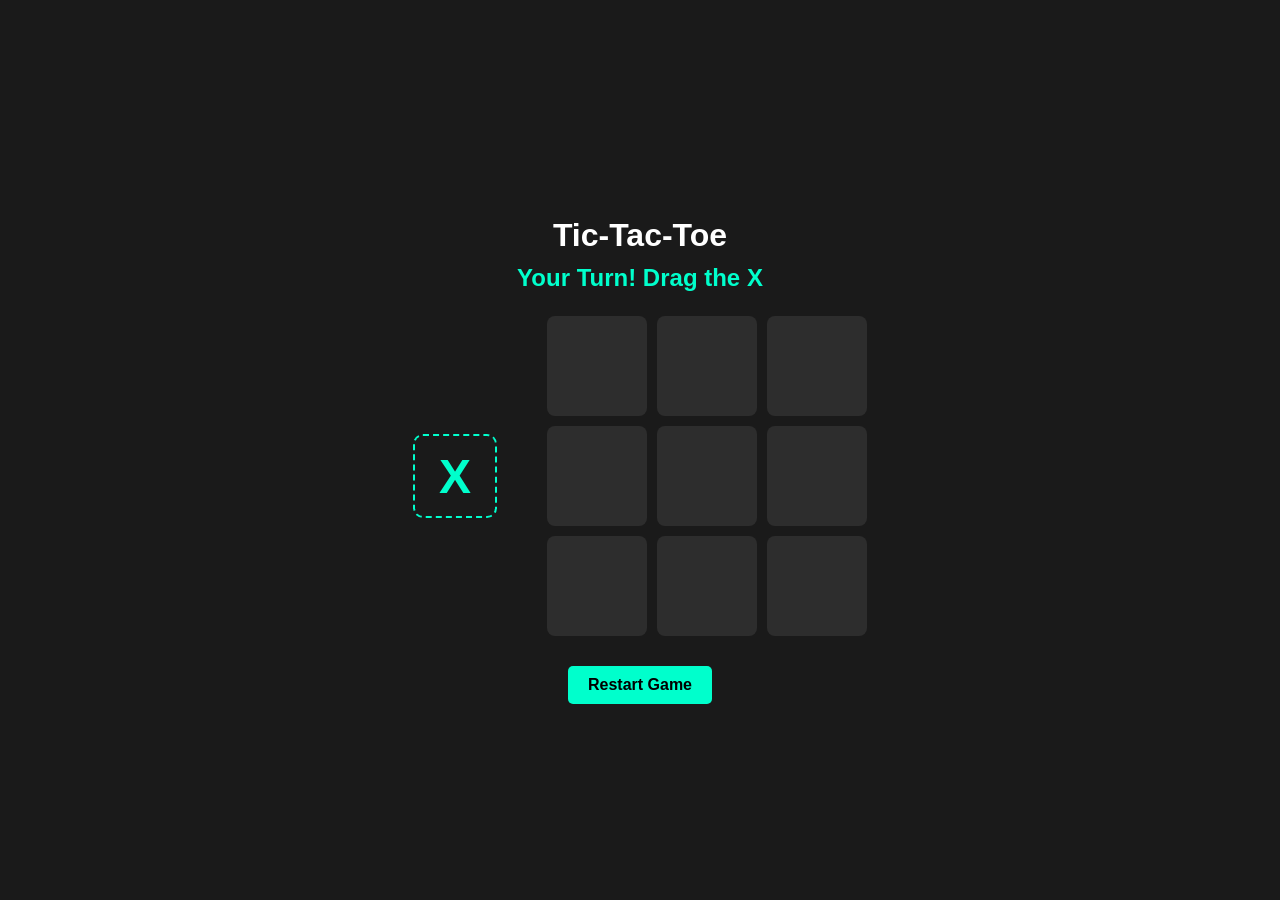
<file: game.html>
<!DOCTYPE html>
<html lang="en">
<head>
    <meta charset="UTF-8">
    <meta name="viewport" content="width=device-width, initial-scale=1.0">
    <title>Drag & Drop Tic-Tac-Toe</title>
    <style>
        :root {
            --bg: #1a1a1a;
            --cell-bg: #2d2d2d;
            --text: #ffffff;
            --accent: #00ffcc;
        }

        body {
            font-family: 'Segoe UI', Tahoma, Geneva, Verdana, sans-serif;
            background-color: var(--bg);
            color: var(--text);
            display: flex;
            flex-direction: column;
            align-items: center;
            justify-content: center;
            height: 100vh;
            margin: 0;
        }

        h1 { margin-bottom: 10px; }

        #status {
            font-size: 1.5rem;
            font-weight: bold;
            margin-bottom: 20px;
            height: 2rem;
            color: var(--accent);
        }

        .game-container {
            display: flex;
            gap: 50px;
            align-items: center;
        }

        /* Drag Source Area */
        .piece-box {
            width: 80px;
            height: 80px;
            border: 2px dashed var(--accent);
            display: flex;
            align-items: center;
            justify-content: center;
            border-radius: 10px;
        }

        .piece {
            font-size: 3rem;
            font-weight: bold;
            cursor: grab;
            user-select: none;
            color: var(--accent);
        }

        /* The Board */
        .board {
            display: grid;
            grid-template-columns: repeat(3, 100px);
            grid-template-rows: repeat(3, 100px);
            gap: 10px;
        }

        .cell {
            width: 100px;
            height: 100px;
            background-color: var(--cell-bg);
            display: flex;
            align-items: center;
            justify-content: center;
            font-size: 3rem;
            font-weight: bold;
            border-radius: 8px;
            transition: background 0.3s;
        }

        .cell.hover {
            background-color: #444;
        }

        button {
            margin-top: 30px;
            padding: 10px 20px;
            font-size: 1rem;
            background: var(--accent);
            border: none;
            border-radius: 5px;
            cursor: pointer;
            font-weight: bold;
        }

        button:hover { opacity: 0.9; }
    </style>
</head>
<body>

    <h1>Tic-Tac-Toe</h1>
    <div id="status">Your Turn! Drag the X</div>

    <div class="game-container">
        <div class="piece-box" id="source">
            <div class="piece" id="dragX" draggable="true">X</div>
        </div>

        <div class="board" id="board">
            <div class="cell" data-index="0"></div>
            <div class="cell" data-index="1"></div>
            <div class="cell" data-index="2"></div>
            <div class="cell" data-index="3"></div>
            <div class="cell" data-index="4"></div>
            <div class="cell" data-index="5"></div>
            <div class="cell" data-index="6"></div>
            <div class="cell" data-index="7"></div>
            <div class="cell" data-index="8"></div>
        </div>
    </div>

    <button onclick="resetGame()">Restart Game</button>

    <script>
        const boardElement = document.getElementById('board');
        const cells = document.querySelectorAll('.cell');
        const dragX = document.getElementById('dragX');
        const statusText = document.getElementById('status');
        
        let boardState = ["", "", "", "", "", "", "", "", ""];
        let gameActive = true;

        const winConditions = [
            [0, 1, 2], [3, 4, 5], [6, 7, 8], // Rows
            [0, 3, 6], [1, 4, 7], [2, 5, 8], // Cols
            [0, 4, 8], [2, 4, 6]             // Diagonals
        ];

        // Drag and Drop Logic
        dragX.addEventListener('dragstart', (e) => {
            if(!gameActive) return;
            e.dataTransfer.setData('text/plain', 'X');
        });

        cells.forEach(cell => {
            cell.addEventListener('dragover', (e) => {
                e.preventDefault(); // Necessary to allow drop
                if (gameActive && !cell.innerText) cell.classList.add('hover');
            });

            cell.addEventListener('dragleave', () => cell.classList.remove('hover'));

            cell.addEventListener('drop', (e) => {
                e.preventDefault();
                cell.classList.remove('hover');
                const index = cell.getAttribute('data-index');

                if (gameActive && boardState[index] === "") {
                    makeMove(index, "X");
                    if (gameActive) {
                        setTimeout(computerMove, 500); // Computer plays after 0.5s
                    }
                }
            });
        });

        function makeMove(index, player) {
            boardState[index] = player;
            cells[index].innerText = player;
            cells[index].style.color = player === "X" ? "#00ffcc" : "#ff4444";
            checkResult();
        }

        function computerMove() {
            if (!gameActive) return;

            // Simple AI: Pick a random empty spot
            let emptyCells = boardState.map((val, idx) => val === "" ? idx : null).filter(val => val !== null);
            
            if (emptyCells.length > 0) {
                const randomIndex = emptyCells[Math.floor(Math.random() * emptyCells.length)];
                makeMove(randomIndex, "O");
            }
        }

        function checkResult() {
            let roundWon = false;
            let winner = "";

            for (let condition of winConditions) {
                const [a, b, c] = condition;
                if (boardState[a] && boardState[a] === boardState[b] && boardState[a] === boardState[c]) {
                    roundWon = true;
                    winner = boardState[a];
                    break;
                }
            }

            if (roundWon) {
                if (winner === "X") {
                    statusText.innerText = "Good Job!";
                } else {
                    statusText.innerText = "Ha Ha Looser!";
                }
                gameActive = false;
                dragX.draggable = false;
                return;
            }

            if (!boardState.includes("")) {
                statusText.innerText = "It's a Draw. Try again!";
                gameActive = false;
            }
        }

        function resetGame() {
            boardState = ["", "", "", "", "", "", "", "", ""];
            gameActive = true;
            statusText.innerText = "Your Turn! Drag the X";
            dragX.draggable = true;
            cells.forEach(cell => {
                cell.innerText = "";
                cell.classList.remove('hover');
            });
        }
    </script>
</body>
</html>
</file>
